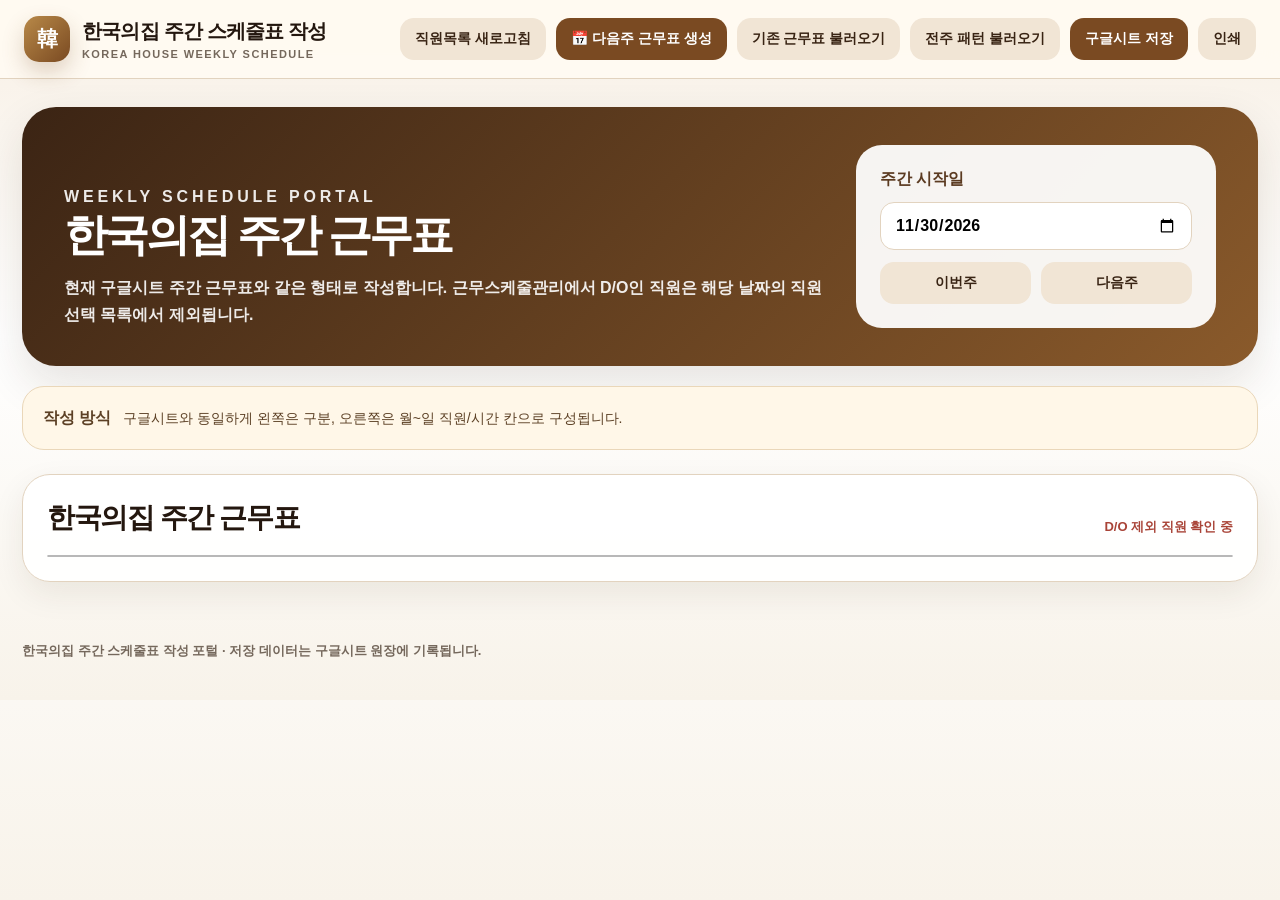
<file: v2/index.html>
<!DOCTYPE html>
<html lang="ko">
<head>
  <meta charset="UTF-8" />
  <meta name="viewport" content="width=device-width, initial-scale=1.0" />

  <title>한국의집 주간 스케줄표 작성</title>
  <meta name="description" content="한국의집 주간 스케줄표 작성 포털" />
  <meta name="theme-color" content="#8a5a2b" />

  <link rel="stylesheet" href="./style.css" />
</head>

<body>
  <header class="topbar">
    <div class="brand">
      <div class="brand-mark">韓</div>
      <div>
        <strong>한국의집 주간 스케줄표 작성</strong>
        <span>KOREA HOUSE WEEKLY SCHEDULE</span>
      </div>
    </div>

    <div class="top-actions">        
      <button type="button" onclick="loadStaffOptions()">직원목록 새로고침</button>
      <button type="button" class="primary" onclick="generateNextWeekSchedule()">📅 다음주 근무표 생성</button>
      <button type="button" onclick="loadCurrentWeeklySchedule()">기존 근무표 불러오기</button>
      <button type="button" onclick="loadPreviousWeekPattern()">전주 패턴 불러오기</button>
      <button type="button" onclick="saveWeeklySchedule()" class="primary">구글시트 저장</button>
      <button type="button" onclick="window.print()">인쇄</button>
    </div>
  </header>

  <main class="wrap">
    <section class="hero">
      <div>
        <p class="eyebrow">WEEKLY SCHEDULE PORTAL</p>
        <h1>한국의집 주간 근무표</h1>
        <p>
          현재 구글시트 주간 근무표와 같은 형태로 작성합니다.
          근무스케줄관리에서 D/O인 직원은 해당 날짜의 직원 선택 목록에서 제외됩니다.
        </p>
      </div>

      <div class="week-box">
        <label for="mondayInput">주간 시작일</label>
        <input type="date" id="mondayInput" />
        <div class="week-buttons">
          <button type="button" onclick="setThisWeek()">이번주</button>
          <button type="button" onclick="setNextWeek()">다음주</button>
        </div>
      </div>
    </section>

    <section class="notice">
      <strong>작성 방식</strong>
      <span>구글시트와 동일하게 왼쪽은 구분, 오른쪽은 월~일 직원/시간 칸으로 구성됩니다.</span>
    </section>

    <section id="loadingBox" class="loading hidden">직원목록을 불러오는 중입니다...</section>

    <section class="table-card">
      <div class="table-head">
        <h2 id="scheduleTitle">한국의집 주간 근무표</h2>
        <p id="dayOffSummary">D/O 제외 직원 확인 중</p>
      </div>

      <div class="table-scroll">
        <table id="scheduleTable" class="schedule-table">
          <thead id="scheduleHead"></thead>
          <tbody id="scheduleBody"></tbody>
        </table>
      </div>
    </section>
  </main>

  <footer>
    한국의집 주간 스케줄표 작성 포털 · 저장 데이터는 구글시트 원장에 기록됩니다.
  </footer>

  <script src="./script.js"></script>
</body>
</html>
</file>
<file: v2/style.css>
*{
  box-sizing:border-box;
}

:root{
  --brown:#7a4a22;
  --brown-dark:#3b2414;
  --gold:#c1922e;
  --cream:#f8f3ea;
  --paper:#fffaf2;
  --ink:#24170f;
  --muted:#75685c;
  --line:#e2d3bf;
  --green:#92d050;
  --green-soft:#d9ead3;
  --yellow:#ffc000;
  --kitchen:#fff2cc;
  --exit:#d9eaf7;
  --wash:#d9d2e9;
  --shadow:0 18px 45px rgba(52,32,16,.12);
}

html,
body{
  margin:0;
  width:100%;
  min-height:100%;
  font-family:-apple-system,BlinkMacSystemFont,"Segoe UI","Noto Sans KR",Arial,sans-serif;
  color:var(--ink);
  background:linear-gradient(180deg,#f7efe4 0%,#fff 48%,#f8f3ea 100%);
}

button,
select,
input{
  font-family:inherit;
}

.topbar{
  position:sticky;
  top:0;
  z-index:50;
  display:flex;
  align-items:center;
  justify-content:space-between;
  gap:18px;
  padding:16px 24px;
  background:rgba(255,250,242,.96);
  backdrop-filter:blur(12px);
  border-bottom:1px solid var(--line);
}

.brand{
  display:flex;
  align-items:center;
  gap:12px;
}

.brand-mark{
  width:46px;
  height:46px;
  border-radius:15px;
  display:grid;
  place-items:center;
  color:#fff;
  font-weight:900;
  font-size:21px;
  background:linear-gradient(135deg,#b88948,#7a4a22);
  box-shadow:0 10px 22px rgba(122,74,34,.24);
}

.brand strong{
  display:block;
  font-size:20px;
  letter-spacing:-.04em;
}

.brand span{
  display:block;
  margin-top:3px;
  color:var(--muted);
  font-size:11px;
  font-weight:800;
  letter-spacing:.13em;
}

.top-actions{
  display:flex;
  gap:10px;
  flex-wrap:wrap;
  justify-content:flex-end;
}

button{
  border:0;
  border-radius:14px;
  padding:12px 15px;
  background:#f1e5d5;
  color:#392414;
  font-size:14px;
  font-weight:900;
  cursor:pointer;
}

button:hover{
  transform:translateY(-1px);
  box-shadow:0 10px 22px rgba(52,32,16,.1);
}

button.primary{
  background:var(--brown);
  color:#fff;
}

.wrap{
  max-width:1500px;
  margin:0 auto;
  padding:28px 22px 60px;
}

.hero{
  min-height:250px;
  display:grid;
  grid-template-columns:1fr 360px;
  gap:24px;
  align-items:end;
  padding:38px 42px;
  border-radius:34px;
  background:linear-gradient(135deg,#3b2414,#8a5a2b);
  color:#fff;
  box-shadow:var(--shadow);
}

.eyebrow{
  margin:0 0 16px;
  color:#ffd58a;
  font-size:13px;
  font-weight:900;
  letter-spacing:.24em;
}

.hero h1{
  margin:0 0 14px;
  font-size:44px;
  line-height:1.12;
  letter-spacing:-.07em;
}

.hero p{
  max-width:760px;
  margin:0;
  color:rgba(255,255,255,.9);
  font-size:16px;
  font-weight:700;
  line-height:1.7;
}

.week-box{
  padding:24px;
  border-radius:26px;
  background:rgba(255,255,255,.94);
  color:var(--ink);
  display:grid;
  gap:12px;
}

.week-box label{
  font-weight:900;
  color:#5b3a21;
}

.week-box input{
  width:100%;
  border:1px solid var(--line);
  border-radius:14px;
  padding:13px 14px;
  font-size:16px;
  font-weight:800;
  background:#fff;
}

.week-buttons{
  display:grid;
  grid-template-columns:1fr 1fr;
  gap:10px;
}

.notice{
  margin-top:20px;
  display:flex;
  gap:12px;
  align-items:center;
  padding:18px 20px;
  border-radius:22px;
  background:#fff7e8;
  border:1px solid #ead7b9;
  color:#5c4025;
  font-size:14px;
  line-height:1.6;
}

.notice strong{
  white-space:nowrap;
  font-size:16px;
}

.loading{
  margin-top:20px;
  padding:20px;
  border-radius:20px;
  background:#eef6ff;
  color:#1d4f8f;
  font-weight:900;
  text-align:center;
}

.hidden{
  display:none !important;
}

.table-card{
  margin-top:24px;
  background:rgba(255,255,255,.96);
  border:1px solid var(--line);
  border-radius:28px;
  padding:24px;
  box-shadow:0 12px 32px rgba(52,32,16,.08);
}

.table-head{
  display:flex;
  align-items:flex-end;
  justify-content:space-between;
  gap:16px;
  margin-bottom:18px;
}

.table-head h2{
  margin:0;
  font-size:28px;
  letter-spacing:-.05em;
}

.table-head p{
  margin:0;
  color:#a94438;
  font-size:13px;
  font-weight:900;
  line-height:1.45;
  text-align:right;
}

.table-scroll{
  width:100%;
  overflow:auto;
  border:1px solid #b8b8b8;
  border-radius:14px;
}

.schedule-table{
  width:100%;
  min-width:1280px;
  border-collapse:collapse;
  table-layout:fixed;
  background:#fff;
}

.schedule-table th,
.schedule-table td{
  border:1px solid #444;
  height:38px;
  padding:4px;
  text-align:center;
  vertical-align:middle;
  font-size:13px;
  font-weight:800;
}

.schedule-table thead th{
  background:var(--yellow);
  color:#000;
}

.schedule-table .label-col{
  width:120px;
  font-weight:900;
  background:#fff;
}

.schedule-table .name-col{
  width:82px;
}

.schedule-table .time-col{
  width:108px;
}

.schedule-table select{
  width:100%;
  height:30px;
  border:0;
  background:transparent;
  text-align:center;
  font-size:13px;
  font-weight:800;
  outline:none;
}

.schedule-table select:focus{
  background:#fff8d6;
}

.schedule-table .summary-row td{
  background:var(--green-soft);
  font-weight:900;
}

.schedule-table .kitchen-head td{
  background:var(--green);
  font-weight:900;
}

.schedule-table .kitchen-label{
  background:var(--kitchen) !important;
}

.schedule-table .exit-label{
  background:var(--exit) !important;
}

.schedule-table .wash-label{
  background:var(--wash) !important;
}

.schedule-table .empty-cell{
  background:#fff;
}

footer{
  max-width:1500px;
  margin:0 auto;
  padding:0 22px 40px;
  color:var(--muted);
  font-size:13px;
  font-weight:700;
}

@media(max-width:1000px){
  .hero{
    grid-template-columns:1fr;
  }
}

@media(max-width:720px){
  .topbar{
    position:relative;
    display:block;
  }

  .top-actions{
    margin-top:14px;
    display:grid;
    grid-template-columns:1fr;
  }

  .wrap{
    padding:18px 14px 44px;
  }

  .hero{
    padding:28px 22px;
    border-radius:28px;
  }

  .hero h1{
    font-size:32px;
  }

  .hero p{
    font-size:14px;
  }

  .notice{
    display:block;
  }

  .notice strong{
    display:block;
    margin-bottom:6px;
  }

  .table-card{
    padding:14px;
    border-radius:22px;
  }

  .table-head{
    display:block;
  }

  .table-head p{
    margin-top:8px;
    text-align:left;
  }
}

@media print{
  .topbar,
  .hero,
  .notice,
  footer{
    display:none !important;
  }

  body{
    background:#fff;
  }

  .wrap{
    max-width:none;
    padding:0;
  }

  .table-card{
    margin:0;
    padding:0;
    border:0;
    box-shadow:none;
  }

  .table-scroll{
    overflow:visible;
    border:0;
  }

  .schedule-table{
    min-width:0;
    font-size:9px;
  }

  .schedule-table th,
  .schedule-table td{
    height:24px;
    padding:1px;
    font-size:9px;
  }

  .schedule-table select{
    font-size:9px;
    height:20px;
  }
}
</file>
